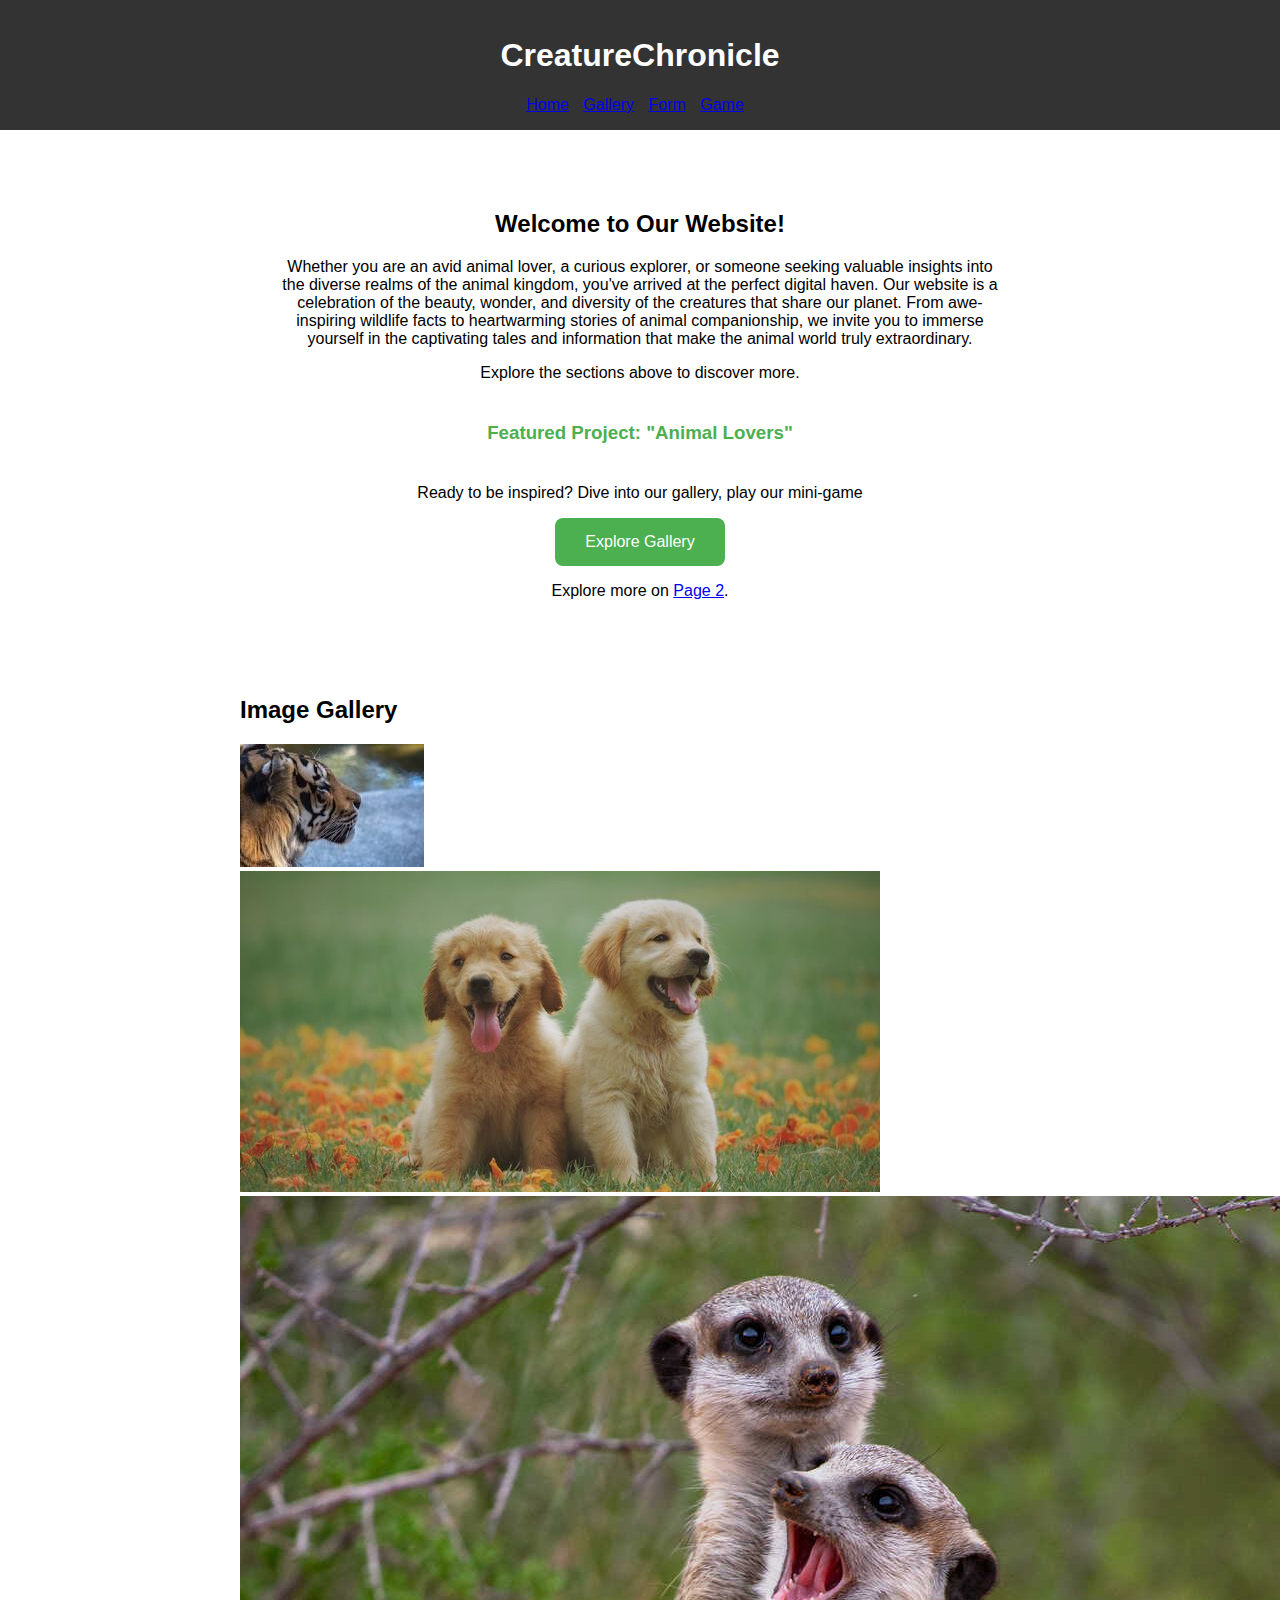
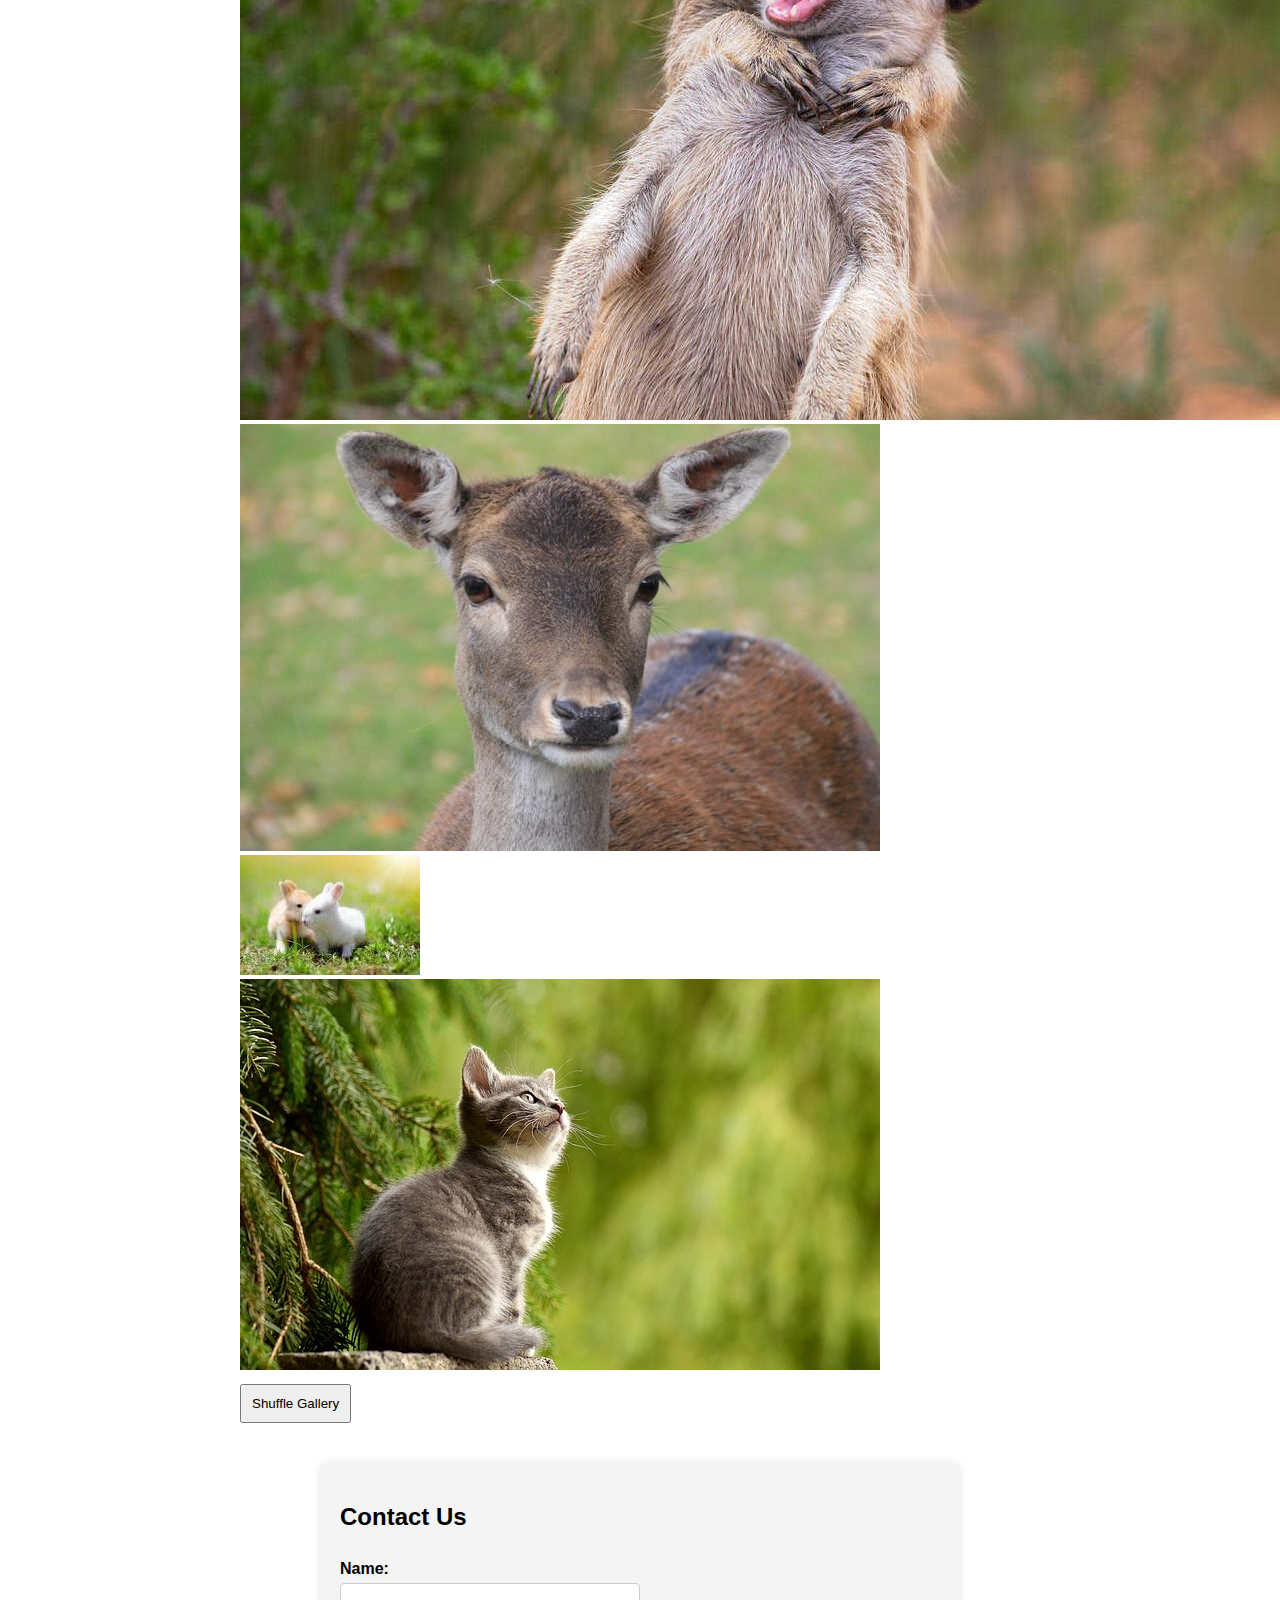
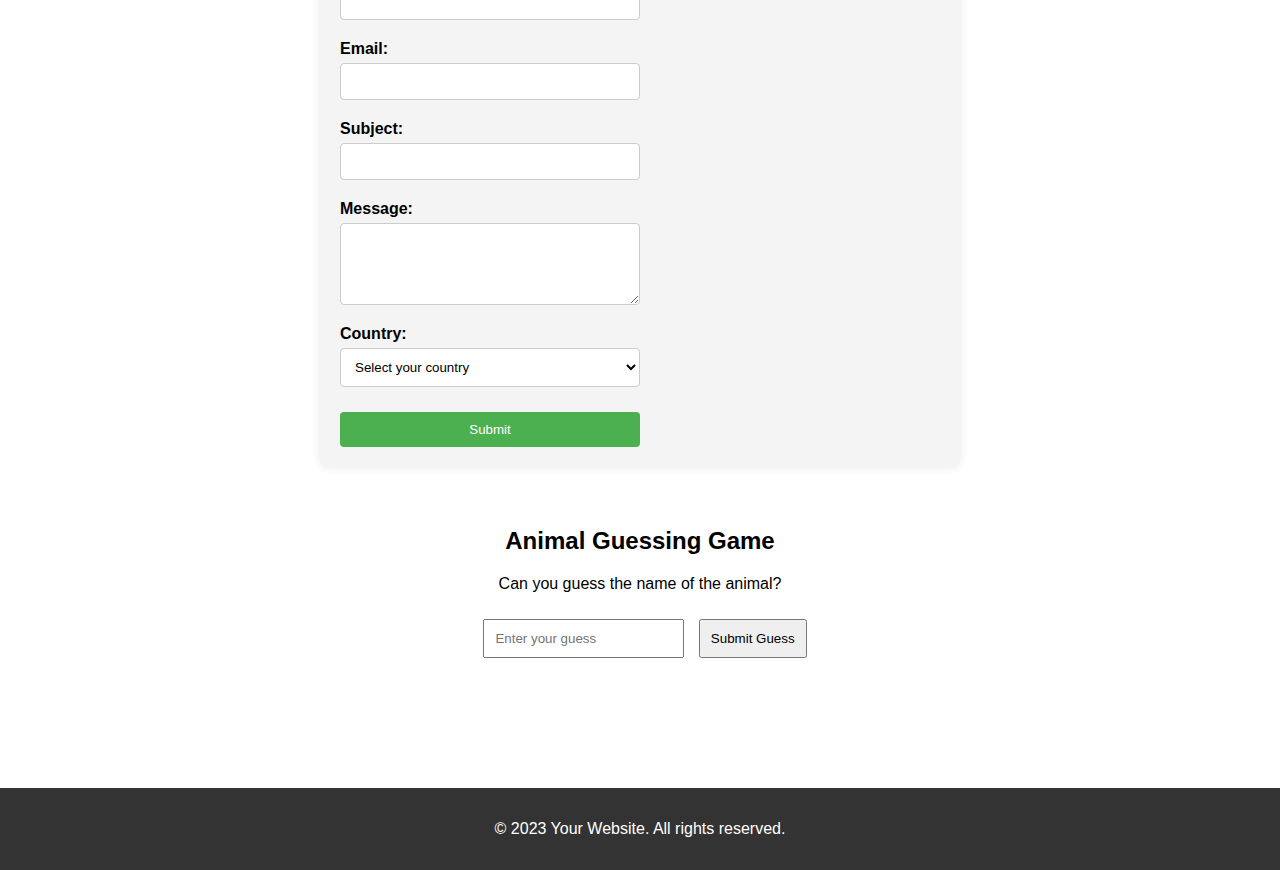
<file: WEB/index.html>
<!DOCTYPE html>
<html lang="en">
<head>
    <meta charset="UTF-8">
    <meta name="viewport" content="width=device-width, initial-scale=1.0">
    <title>Your Website Title</title>
    <link rel="stylesheet" href="styles.css">
</head>
<body>

    <header>
        <h1>CreatureChronicle</h1>
       <nav id="footerNav">
    <ul>
        <li><a href="#home">Home</a></li>
        <li><a href="#gallery">Gallery</a></li>
        <li><a href="#form">Form</a></li>
        <li><a href="#game">Game</a></li>
    </ul>
</nav>
    </header>

    <main>
       <section id="home">
    <h2>Welcome to Our Website!</h2>
    <p>Whether you are an avid animal lover, a curious explorer, or someone seeking valuable insights into the diverse realms of the animal kingdom, you've arrived at the perfect digital haven. Our website is a celebration of the beauty, wonder, and diversity of the creatures that share our planet. From awe-inspiring wildlife facts to heartwarming stories of animal companionship, we invite you to immerse yourself in the captivating tales and information that make the animal world truly extraordinary. </p>
    <p>Explore the sections above to discover more.</p>
	<div class="featured-project">
        <h3>Featured Project: "Animal Lovers"</h3>
    </div>

    <p>Ready to be inspired? Dive into our gallery, play our mini-game</p>
    
    <a href="#gallery" class="cta-button">Explore Gallery</a>
	
	<p>Explore more on <a href="page2.html">Page 2</a>.</p>
</section>

        <section id="gallery">
    <h2>Image Gallery</h2>
    <div class="gallery-container">
	<img src="image1.jpg">
    <img src="image2.jpg">
	<img src="image3.jpg">
	<img src="image4.jpg">
	<img src="image5.jpg">
	<img src="image6.jpg">
    </div>
    <button onclick="shuffleGallery()">Shuffle Gallery</button>
</section>

<section id="form">
    <h2>Contact Us</h2>
    <form id="contactForm" onsubmit="validateForm(event)">
        <label for="name">Name:</label>
        <input type="text" id="name" name="name" required>

        <label for="email">Email:</label>
        <input type="email" id="email" name="email" required>

        <label for="subject">Subject:</label>
        <input type="text" id="subject" name="subject" required>

        <label for="message">Message:</label>
        <textarea id="message" name="message" rows="4" required></textarea>

        <label for="country">Country:</label>
        <select id="country" name="country" required>
            <option value="" disabled selected>Select your country</option>
            <option value="usa">United States</option>
            <option value="canada">Canada</option>
            <option value="uk">United Kingdom</option>
			 <option value="ger">Germany</option>
            <option value="ire">Ireland</option>
            <option value="bra">Brazil</option>
        </select>

        <div id="formErrors" class="error-message"></div>

        <button type="submit">Submit</button>
    </form>
</section>

        <section id="game">
    <h2>Animal Guessing Game</h2>
    <p>Can you guess the name of the animal?</p>
    <input type="text" id="guessInput" placeholder="Enter your guess">
    <button onclick="checkGuess()">Submit Guess</button>
    <p id="resultMessage"></p>
</section>

    </main>

    <script src="script.js"></script>
	
	<footer>
    <p>&copy; 2023 Your Website. All rights reserved.</p>
</footer>

</body>
</html>
</file>
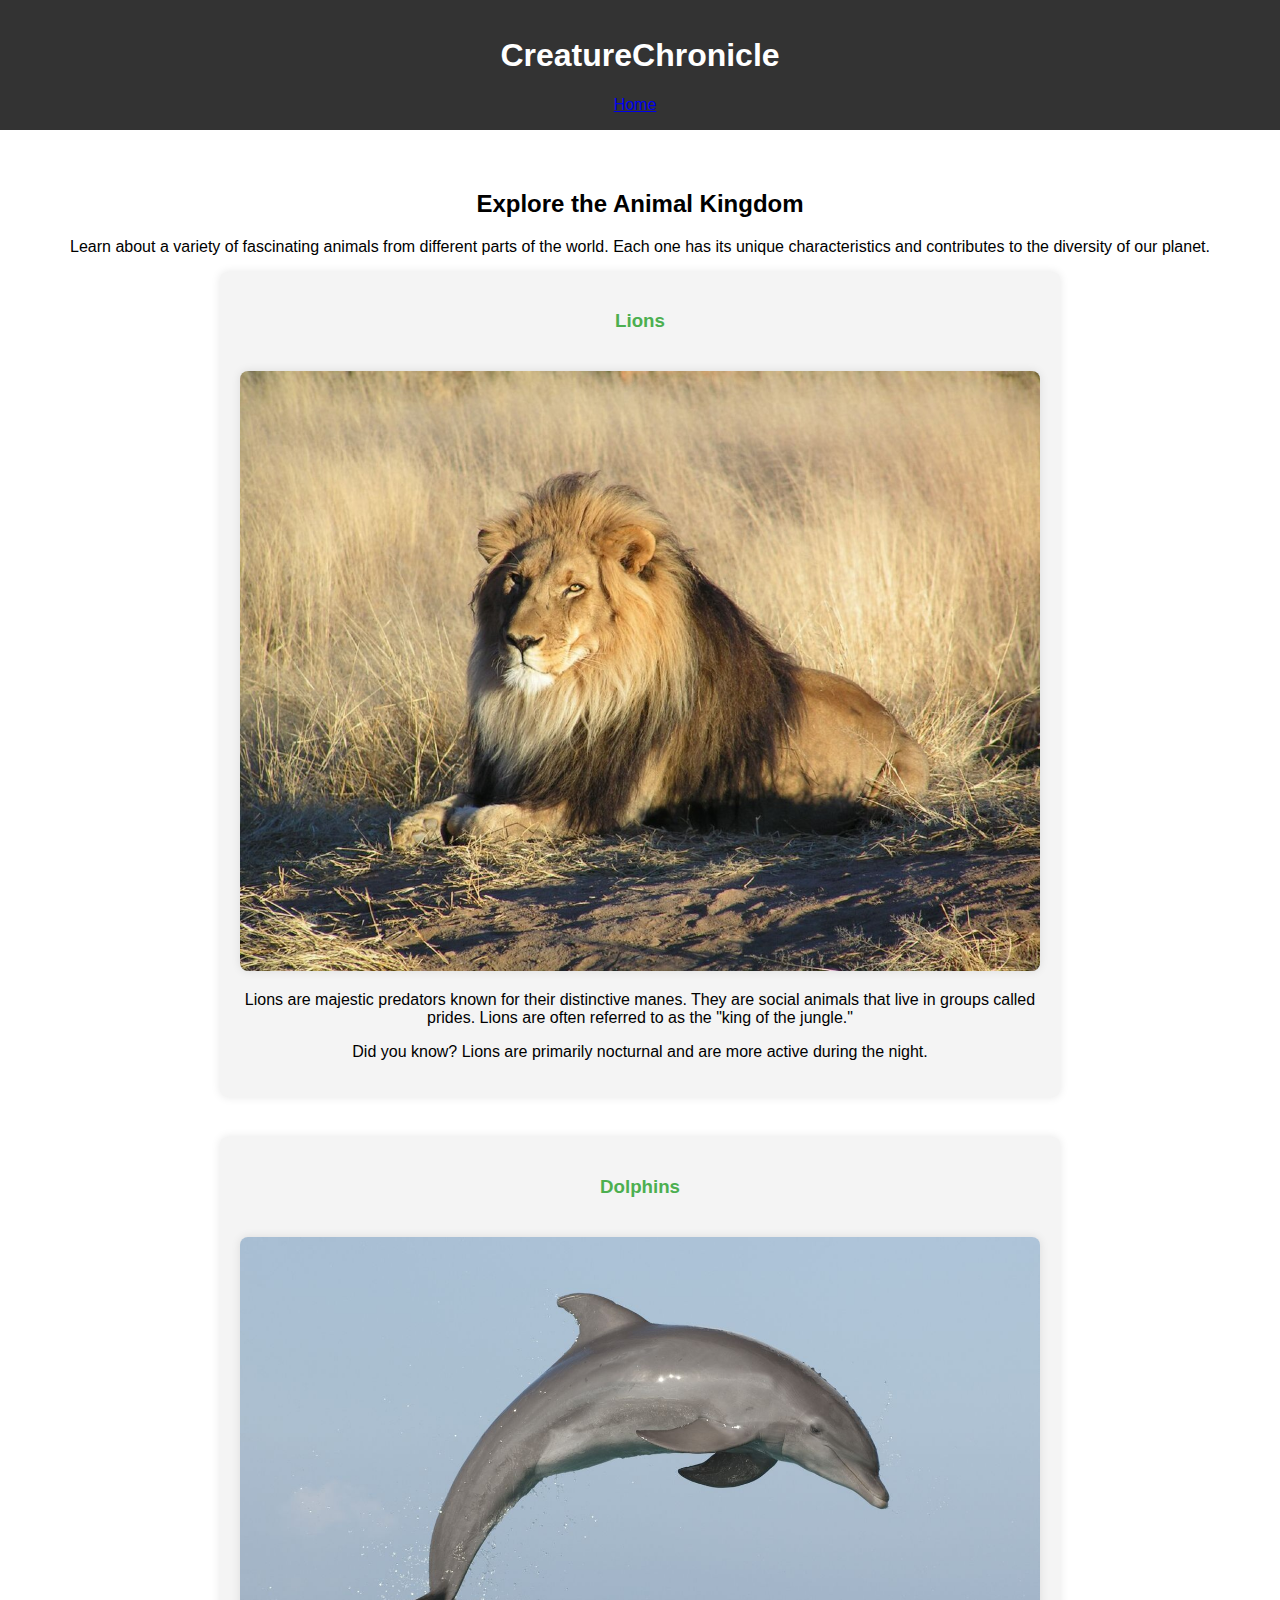
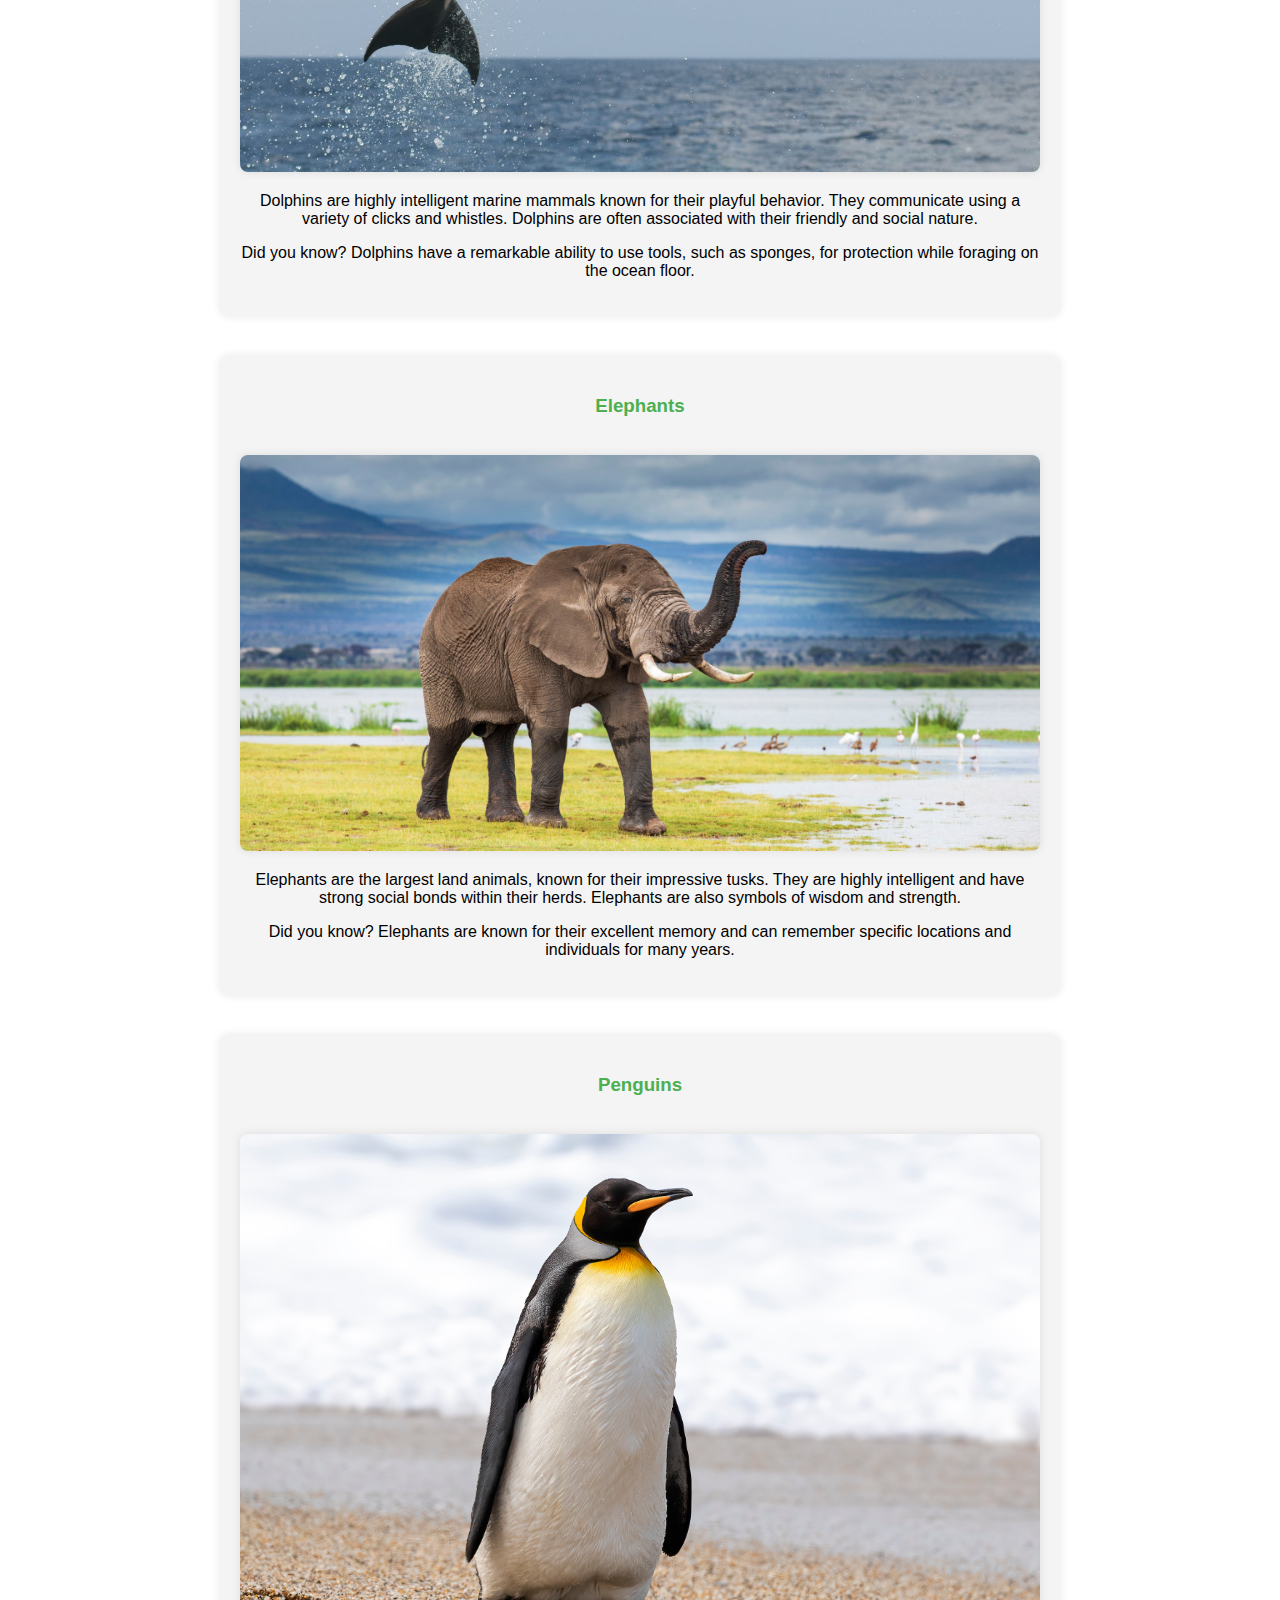
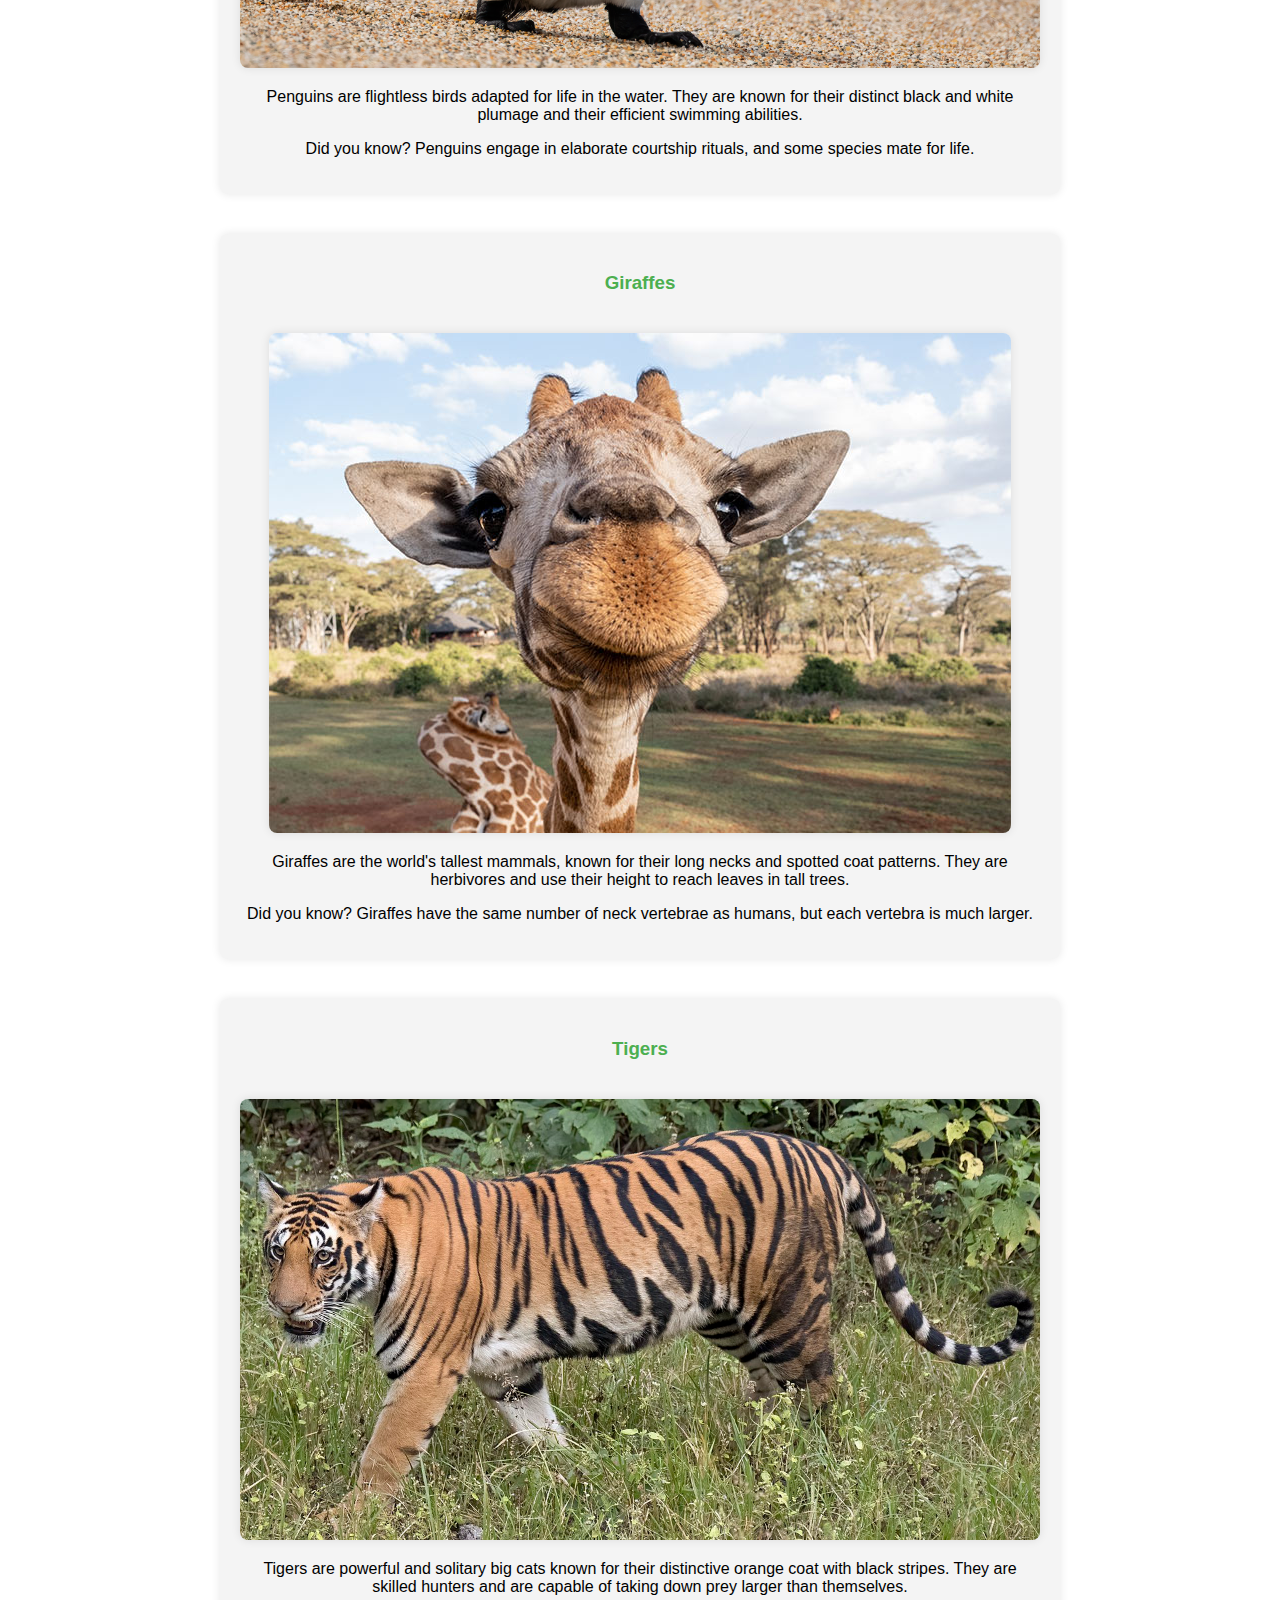
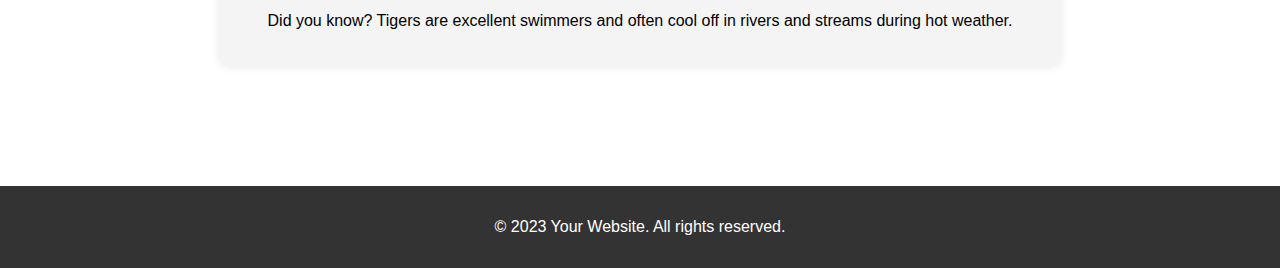
<file: WEB/page2.html>
<!DOCTYPE html>
<html lang="en">
<head>
    <meta charset="UTF-8">
    <meta name="viewport" content="width=device-width, initial-scale=1.0">
    <link rel="stylesheet" href="styles.css">
    <title>Your Website - Page 2</title>
</head>
<body>

<!-- Header -->
<header>
    <h1>CreatureChronicle</h1>
    <nav>
        <ul>
            <li><a href="index.html">Home</a></li>
        </ul>
    </nav>
</header>

<section id="page2">
    <h2>Explore the Animal Kingdom</h2>
    <p>Learn about a variety of fascinating animals from different parts of the world. Each one has its unique characteristics and contributes to the diversity of our planet.</p>

    <!-- Animal 1: Lions -->
    <div class="animal-info">
        <h3>Lions</h3>
        <img src="lion.jpg" alt="Lion">
        <p>Lions are majestic predators known for their distinctive manes. They are social animals that live in groups called prides. Lions are often referred to as the "king of the jungle."</p>
        <p>Did you know? Lions are primarily nocturnal and are more active during the night.</p>
    </div>

    <!-- Animal 2: Dolphins -->
    <div class="animal-info">
        <h3>Dolphins</h3>
        <img src="dolphin.jpg" alt="Dolphin">
        <p>Dolphins are highly intelligent marine mammals known for their playful behavior. They communicate using a variety of clicks and whistles. Dolphins are often associated with their friendly and social nature.</p>
        <p>Did you know? Dolphins have a remarkable ability to use tools, such as sponges, for protection while foraging on the ocean floor.</p>
    </div>

    <!-- Animal 3: Elephants -->
    <div class="animal-info">
        <h3>Elephants</h3>
        <img src="elephant.jpg" alt="Elephant">
        <p>Elephants are the largest land animals, known for their impressive tusks. They are highly intelligent and have strong social bonds within their herds. Elephants are also symbols of wisdom and strength.</p>
        <p>Did you know? Elephants are known for their excellent memory and can remember specific locations and individuals for many years.</p>
    </div>

    <!-- Animal 4: Penguins -->
    <div class="animal-info">
        <h3>Penguins</h3>
        <img src="penguin.jpg" alt="Penguin">
        <p>Penguins are flightless birds adapted for life in the water. They are known for their distinct black and white plumage and their efficient swimming abilities.</p>
        <p>Did you know? Penguins engage in elaborate courtship rituals, and some species mate for life.</p>
    </div>

    <!-- Animal 5: Giraffes -->
    <div class="animal-info">
        <h3>Giraffes</h3>
        <img src="giraffe.jpg" alt="Giraffe">
        <p>Giraffes are the world's tallest mammals, known for their long necks and spotted coat patterns. They are herbivores and use their height to reach leaves in tall trees.</p>
        <p>Did you know? Giraffes have the same number of neck vertebrae as humans, but each vertebra is much larger.</p>
    </div>

    <!-- Animal 6: Tigers -->
    <div class="animal-info">
        <h3>Tigers</h3>
        <img src="tiger.jpg" alt="Tiger">
        <p>Tigers are powerful and solitary big cats known for their distinctive orange coat with black stripes. They are skilled hunters and are capable of taking down prey larger than themselves.</p>
        <p>Did you know? Tigers are excellent swimmers and often cool off in rivers and streams during hot weather.</p>
    </div>

    <!-- Add more animal-info sections as needed -->

</section>

<!-- Footer -->
<footer>
    <p>&copy; 2023 Your Website. All rights reserved.</p>
</footer>

</body>
</html>
</file>
<file: WEB/styles.css>
body {
    font-family: Arial, sans-serif;
    margin: 0;
    padding: 0;
}

header {
    background-color: #333;
    color: white;
    text-align: center;
    padding: 1em 0;
}

nav ul {
    list-style-type: none;
    margin: 0;
    padding: 0;
}

nav li {
    display: inline;
    margin-right: 10px;
}

main {
    padding: 20px;
}



form {
    display: flex;
    flex-direction: column;
    max-width: 300px;
}

button {
    margin-top: 10px;
    padding: 10px;
    cursor: pointer;
}

#game {
    text-align: center;
    padding: 40px;
}

#guessInput {
    padding: 10px;
    margin: 10px;
}

#resultMessage {
    margin-top: 20px;
    font-weight: bold;
    color: #4caf50; 
}


main {
    max-width: 800px;
    margin: 0 auto;
}

section {
    margin-bottom: 40px;
}

label {
    margin-top: 10px;
}

textarea {
    resize: vertical;
}
.error-message {
    color: red;
    margin-top: 5px;
}
footer {
    background-color: #333;
    color: white;
    text-align: center;
    padding: 1em 0;
}

footer a {
    color: white;
    text-decoration: none;
    margin: 0 10px;
}

#gallery button {
    margin-top: 10px;
    padding: 10px;
    cursor: pointer;
}
#report ul {
    list-style-type: none;
    padding: 0;
}

#report li {
    margin-bottom: 10px;
}


#form {
    max-width: 600px;
    margin: 0 auto;
    background-color: #f4f4f4;
    padding: 20px;
    border-radius: 8px;
    box-shadow: 0 0 10px rgba(0, 0, 0, 0.1);
}

#form label {
    display: block;
    margin: 10px 0 5px;
    font-weight: bold;
}

#form input,
#form textarea,
#form select {
    width: 100%;
    padding: 10px;
    margin-bottom: 10px;
    border: 1px solid #ccc;
    border-radius: 4px;
    box-sizing: border-box;
    background-color: #fff; 
}

#form select {
    background-color: #fff;
}


#form button {
    background-color: #4caf50;
    color: #fff;
    padding: 10px 15px;
    border: none;
    border-radius: 4px;
    cursor: pointer;
}

#form button:hover {
    background-color: #45a049;
}

.error-message {
    color: #ff0000;
    margin-top: 5px;
}

@media only screen and (max-width: 600px) {
    #form {
        width: 90%;
    }
}

#home {
    text-align: center;
    padding: 40px;
}

.featured-project {
    margin: 40px 0;
}

.featured-project h3 {
    color: #4caf50; 
}

.featured-project p {
    max-width: 600px;
    margin: 20px auto;
}

.featured-project img {
    max-width: 100%;
    height: auto;
    margin-top: 20px;
    border-radius: 8px;
    box-shadow: 0 0 10px rgba(0, 0, 0, 0.1);
}

.cta-button {
    display: inline-block;
    padding: 15px 30px;
    background-color: #4caf50;
    color: #fff;
    text-decoration: none;
    border-radius: 8px;
    transition: background-color 0.3s ease;
}

.cta-button:hover {
    background-color: #45a049;
}

#page2 {
    text-align: center;
    padding: 40px;
}

.animal-info {
    max-width: 800px;
    margin: 0 auto 40px;
    padding: 20px;
    background-color: #f4f4f4;
    border-radius: 8px;
    box-shadow: 0 0 10px rgba(0, 0, 0, 0.1);
}

.animal-info h3 {
    color: #4caf50; /* Green color for emphasis */
}

.animal-info img {
    max-width: 100%;
    height: auto;
    margin-top: 20px;
    border-radius: 8px;
    box-shadow: 0 0 10px rgba(0, 0, 0, 0.1);
}
</file>
